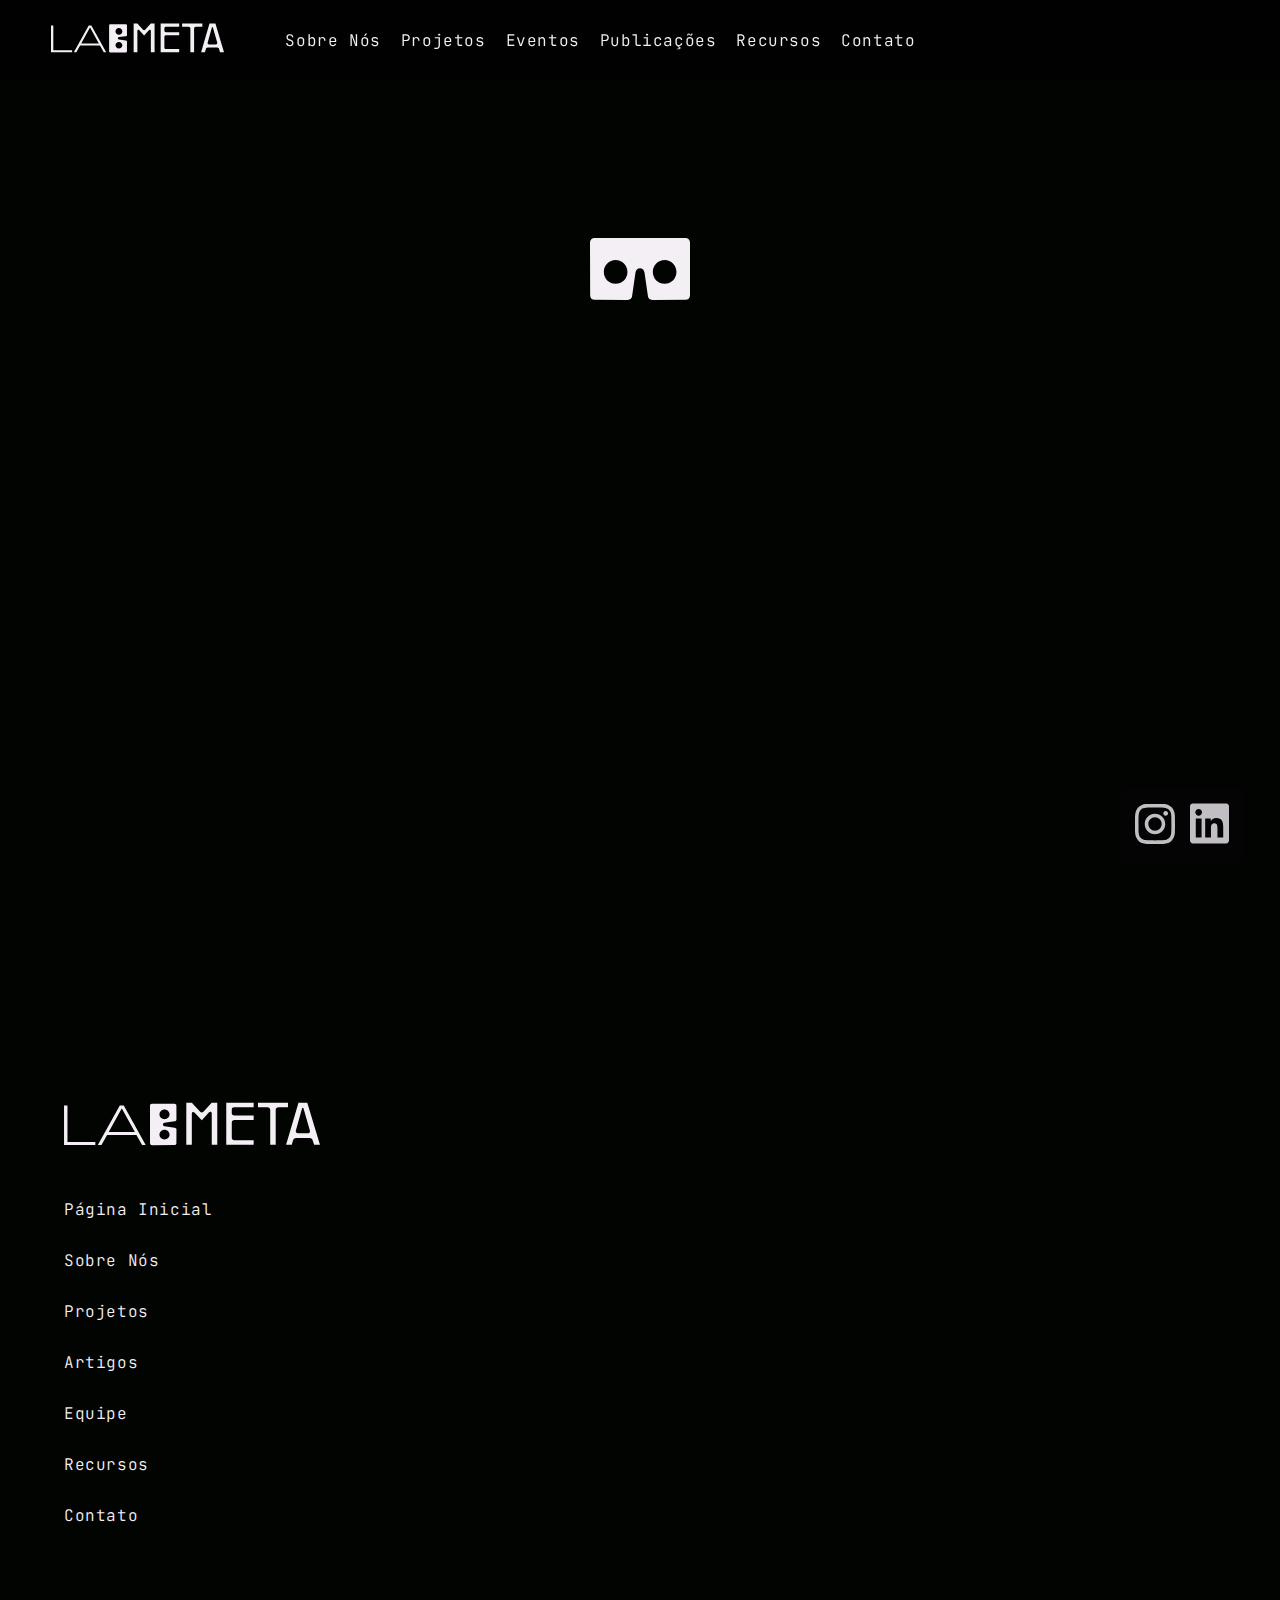
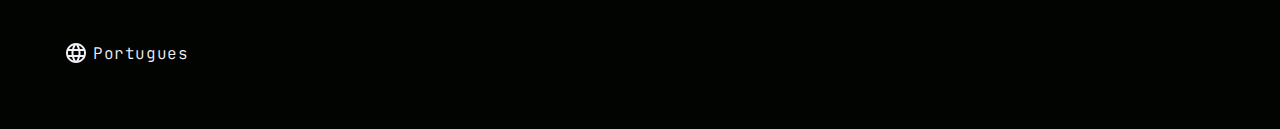
<file: contato.html>
<!DOCTYPE html>
<html lang="pt">
<head>
    <meta charset="UTF-8">
    <meta name="viewport" content="width=device-width, initial-scale=1.0">
    <meta name="image" property="og:image" content="https://labmeta-web.github.io/site/assets/logos/preview.png">
    <meta name="image" property="twitter:image" content="https://labmeta-web.github.io/site/assets/logos/preview.png">
    <link rel="stylesheet" href="style.css">
    <link rel="preconnect" href="https://fonts.googleapis.com">
    <link rel="preconnect" href="https://fonts.gstatic.com" crossorigin>
    <link href="https://fonts.googleapis.com/css2?family=JetBrains+Mono:ital,wght@0,100..800;1,100..800&display=swap" rel="stylesheet">
    <script src="https://ajax.googleapis.com/ajax/libs/jquery/3.5.1/jquery.min.js"></script>
    <title>Contato</title>
    <link rel="shortcut icon" type="image/x-icon" href="assets/logos/favicon.png">
</head>
<body>
    <!--barra de navegacao---------------------------------------------->
    <header class="nav_principal" id="nav_principal" style="animation: none;">
        <nav class="barra_de_nav">
            <a href="index.html"><img class="navbar_logo" src="assets/logos/navbar_logo.svg" alt="logo LabMeta"></a>
            <div class="menu_toggle" id="menu_toggle">
                <input type="checkbox" id="menu36">
                <span></span>
                <span></span>
                <span></span>
                <span></span>
            </div>
            <ul class="navListContent">
                <li><a href="index.html#sobre">Sobre Nós</a></li>
                <li><a href="index.html#projetos">Projetos</a></li>
                <li><a href="index.html#eventos">Eventos</a></li>
                <li><a href="publicacoes.html">Publicações</a></li>
                <li><a href="recursos.html">Recursos</a></li>
                <li><a href="contato.html">Contato</a></li>
            </ul>
        </nav>
    </header>
    <script>
        const menuButton = document.getElementById('menu_toggle');
        const menu = document.querySelector('navListContent');
        menuButton.addEventListener("click", function(){
            menuButton.classList.toggle('active');
            menu.classList.toggle('active');
        });
    </script>

    <section class="contato">
        <div class="contact-logo">
            <a href="index.html"><img src="assets/logos/headset.svg"></a>
        </div>
        <address class="contact-list-box">
            <ul>
                <section class="contact-line">
                    <img src="assets/icons/Instagram-White.svg">
                    <li class="contact"><a href="https://www.instagram.com/labmeta.ufpr/">Instagram @labmeta.ufpr</a></li>
                </section>
                <section class="contact-line">
                    <img src="assets/icons/LinkedIn-White.svg">
                    <li class="contact"><a href="#">LinkedIn @laboratório-de-metaverso</a></li>
                </section>
                <section class="contact-line">
                    <img src="assets/icons/mail-White.svg">
                    <!-- talvez isso evita scraping de bots -->
                    <li class="contact"><span>&#108;&#97;&#98;&#109;&#101;</span><span>&#116;&#97;&#117;&#102;&#112;&#114;&#64;&#103;&#109;</span><span>&#97;&#105;&#108;&#46;&#99;&#111;&#109;</span></li>
                </section>
                <!-- <section class="contact-line">
                    <img src="assets/icons/LinkedIn-White.svg">
                    <li class="contact"><a href="#">link contato 4</a></li>
                </section> -->
            </ul>
        </address>
    </section>
    <!------ FOOTER ---------------------------------------------------->
    <footer id="foot">
        <div class="fup">
            <img src="assets/logos/navbar_logo.svg">
            <a href="">Página Inicial</a>
            <a href="index.html#sobre">Sobre Nós</a>
            <a href="index.html#projetos">Projetos</a>
            <a href="publicacoes.html">Artigos</a>
            <a href="index.html#equipe">Equipe</a>
            <a href="recursos.html">Recursos</a>
            <a href="contato.html">Contato</a>
        </div>
        <div class="fdown">
            <div class="fleft">
                <div class="fd"><img src="assets/icons/language-White.svg"><a>Portugues</a></div>
            </div>
            <div class="logos">
                <a href="https://www.instagram.com/labmeta.ufpr/"><img src="assets/logos/Intagram.svg" aria-label="Visite o Instagram do LabMeta"></a>
                <a href="https://www.linkedin.com/company/laborat%C3%B3rio-de-metaverso/"><img href="" src="assets/logos/ln2.svg" aria-label="Visite o LinkedIn oficial do LabMeta"></a>
            </div>
        </div>
    </footer>
</body>
</html>
</file>
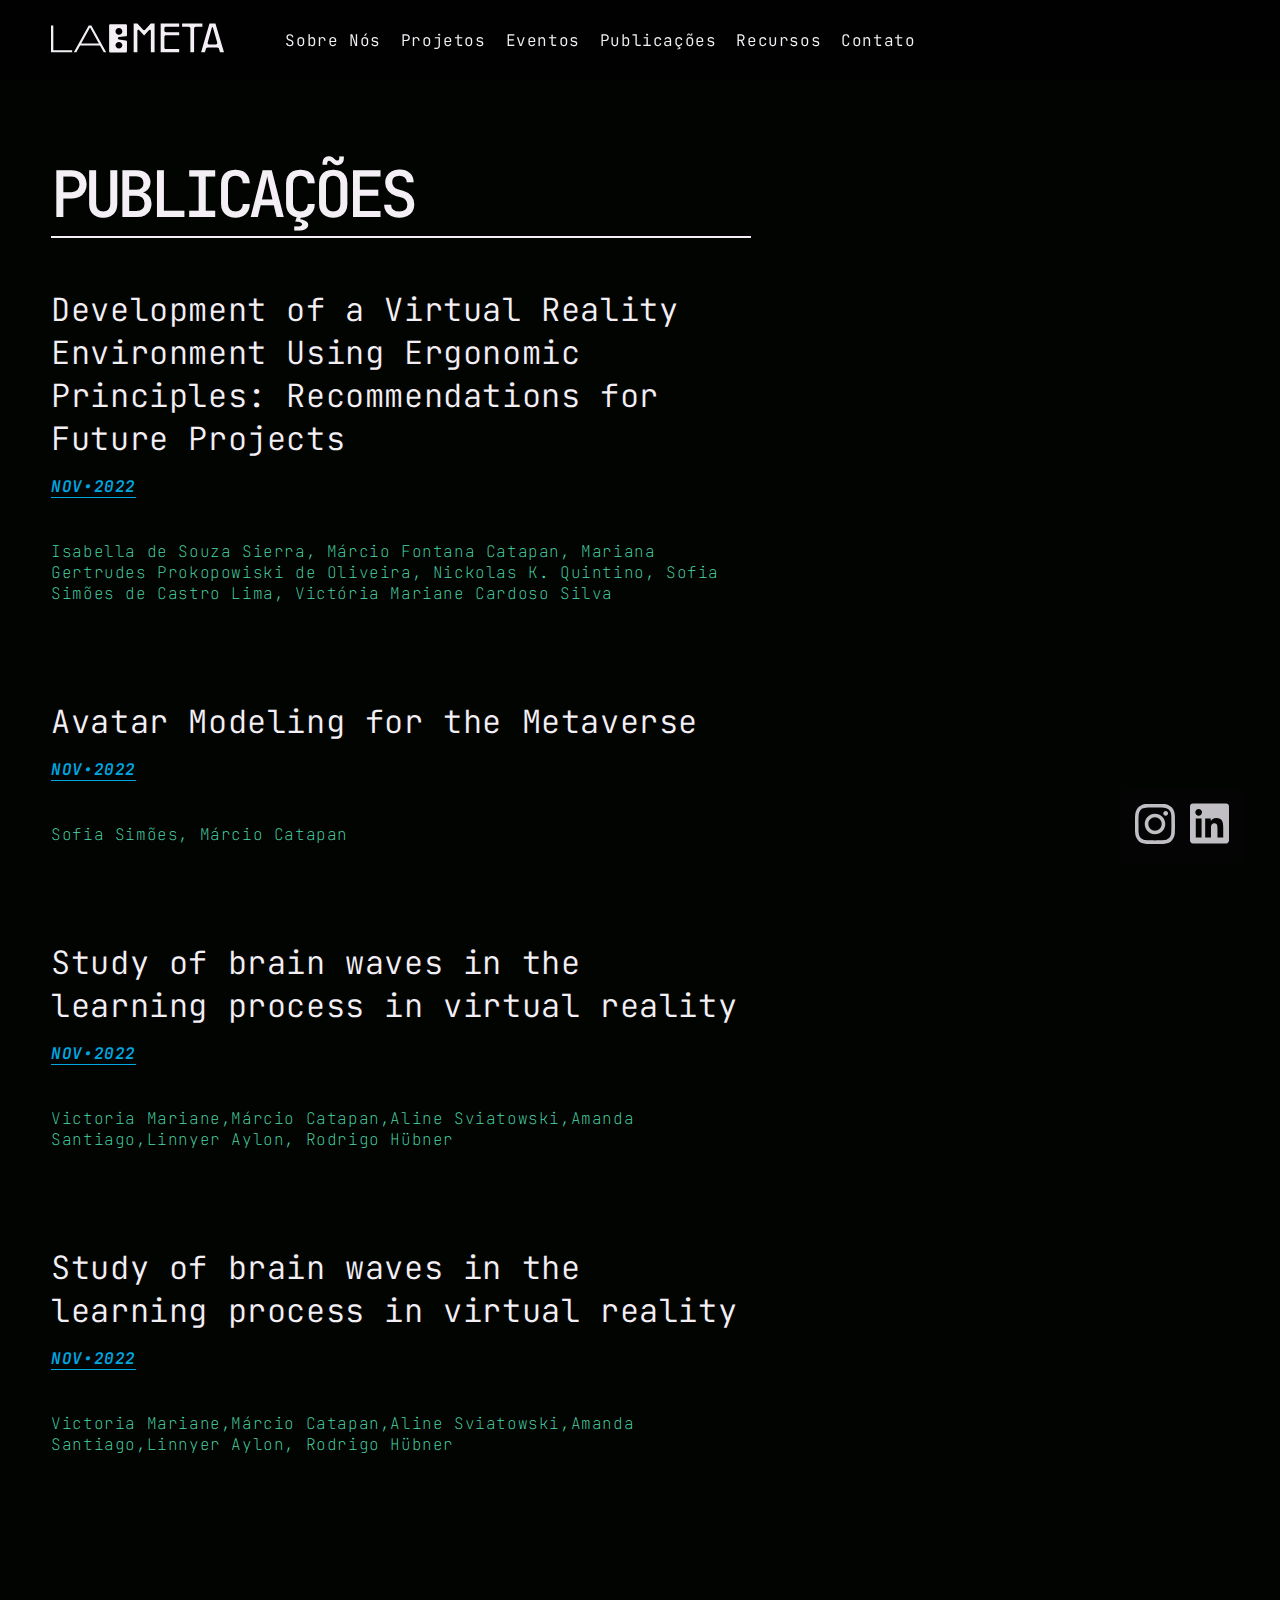
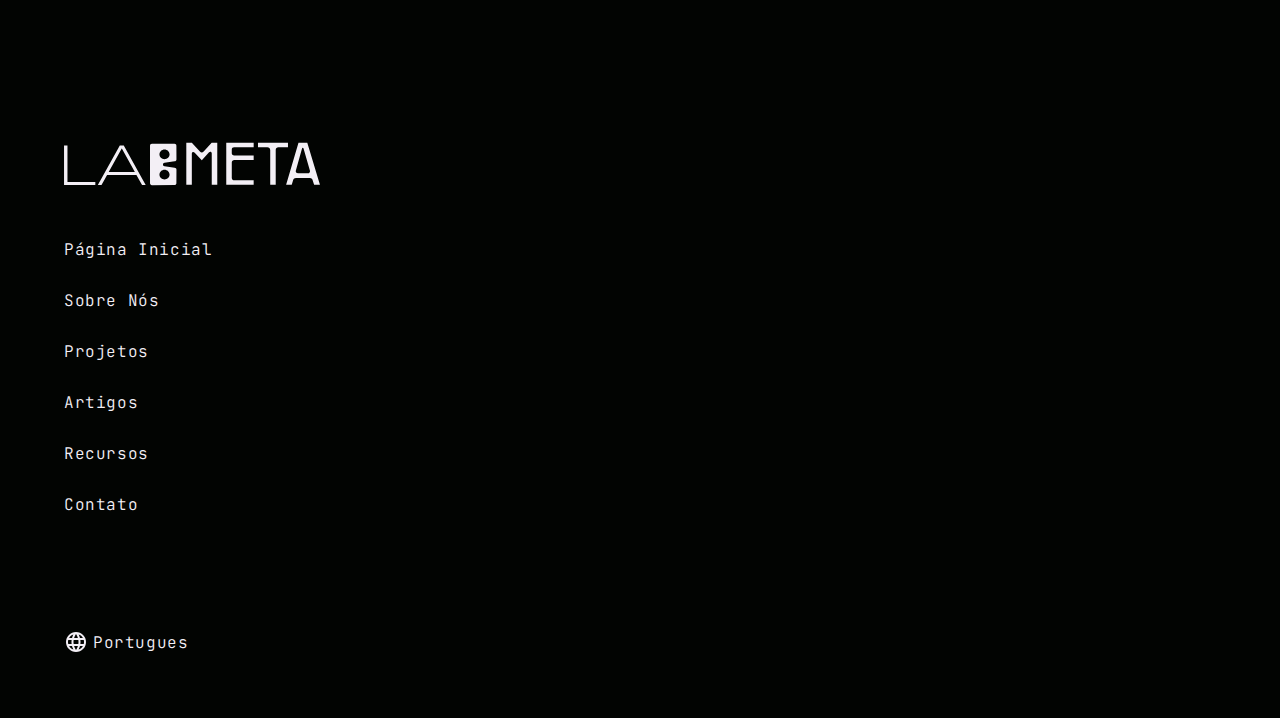
<file: publicacoes.html>
<!DOCTYPE html>
<html lang="pt">
    <head>
        <meta charset="UTF-8">
        <meta name="viewport" content="width=device-width, initial-scale=1.0">
        <meta name="image" property="og:image" content="https://labmeta-web.github.io/site/assets/logos/preview.png">
        <meta name="image" property="twitter:image" content="https://labmeta-web.github.io/site/assets/logos/preview.png">
        <link rel="stylesheet" href="style.css">
        <link rel="preconnect" href="https://fonts.googleapis.com">
        <link rel="preconnect" href="https://fonts.gstatic.com" crossorigin>
        <link href="https://fonts.googleapis.com/css2?family=JetBrains+Mono:ital,wght@0,100..800;1,100..800&display=swap" rel="stylesheet">
        <script src="https://ajax.googleapis.com/ajax/libs/jquery/3.5.1/jquery.min.js"></script>
        <title>Publicações</title>
        <link rel="shortcut icon" type="image/x-icon" href="assets/logos/favicon.png">
    </head>
    <body>
        <!--barra de navegacao---------------------------------------------->
        <header class="nav_principal" id="nav_principal" style="animation: none;">
            <nav class="barra_de_nav">
                <a href="index.html"><img class="navbar_logo" src="assets/logos/navbar_logo.svg" alt="logo LabMeta"></a>
                <div class="menu_toggle" id="menu_toggle">
                    <input type="checkbox" id="menu36">
                    <span></span>
                    <span></span>
                    <span></span>
                    <span></span>
                </div>
                <ul class="navListContent">
                    <li><a href="index.html#sobre">Sobre Nós</a></li>
                    <li><a href="index.html#projetos">Projetos</a></li>
                    <li><a href="index.html#eventos">Eventos</a></li>
                    <li><a href="publicacoes.html">Publicações</a></li>
                    <li><a href="recursos.html">Recursos</a></li>
                    <li><a href="contato.html">Contato</a></li>
                </ul>
            </nav>
        </header>
        <script>
            const menuButton = document.getElementById('menu_toggle');
            const menu = document.querySelector('navListContent');
            menuButton.addEventListener("click", function(){
                menuButton.classList.toggle('active');
                menu.classList.toggle('active');
            });
        </script>

    <section id="publications">
        <h1>Publicações</h1>
        <hr class="h1_divider">
        <div id="artigos_importados"></div>
    </section>
    <script> // Style every second line
        $(document).ready(function(){ 
            $('#artigos_importados').load('assets/lista_artigos.txt', function(response, status, xhr) {
                if (status == "error") {
                    console.error("Error loading the file: " + xhr.status + " " + xhr.statusText);
                } else {
                    var content = $(this).text(); // Get the text content of the loaded file
                    var lines = content.split('\n'); // Split the content into lines based on newline
                    var styledContent = ''; // Variable to store styled content
                    for (var i = 0; i < lines.length; i++) {
                        var classNum = (i % 6) + 1; // Assign classes 1 through 6
                        if (classNum === 1) {
                            var link = lines[i + 4]; // set line 5 as a variable "link"
                            styledContent += `<a class="article_title title_${i + 1}" data-abstract-id="${i + 1}" href="${link}" target="_blank">${lines[i]}</a>`; // Class 1
                        } else if (classNum === 2) {
                            styledContent += `<span class="second">${lines[i]}</span><br>`; // Class 2
                        } else if (classNum === 3) {
                            styledContent += `<span class="third">${lines[i]}</span><br>`; // Class 3
                        } else if (classNum === 4) {
                            styledContent += `<div class="abstract" id="abstract_${i - 2}"> <div class="abstract-text"><p class="fourth">${lines[i]}</p></div></div><br>`; // Class 4 (abstract)
                        } else if (classNum === 5) {
                            // Placeholder for additional content if needed
                        } else if (classNum === 6) {
                            // Placeholder for additional content if needed
                        }
                    }
                    $('#artigos_importados').html(styledContent); // Replace the content of the element with the styled content
                    
                    if ($(window).width() >= 1200) {
                        // Hover detection and class toggle
                        var hovered_title = 0;
                        var previousAbstractId = null;

                        $('.article_title').on('mouseenter', function() {
                            var abstractId = $(this).data('abstract-id');

                            if (previousAbstractId && previousAbstractId !== abstractId) {
                                $('#abstract_' + previousAbstractId).removeClass('highlightAbstract'); // Remove class from previously highlighted abstract
                            }
                            
                            $('#abstract_' + abstractId).addClass('highlightAbstract'); // Add class to current abstract
                            previousAbstractId = abstractId; // Update the previously highlighted abstract ID
                        });

                        $('.article_title').on('mouseleave', function() {
                            // Optional: Add code for mouse leave action
                        });
                                        // Close all highlights when mouse leaves #publications
                    $('#publications').on('mouseleave', function() {
                        if (previousAbstractId) {
                            $('#abstract_' + previousAbstractId).removeClass('highlightAbstract'); // Remove class from currently highlighted abstract
                            previousAbstractId = null; // Reset the previously highlighted abstract ID
                        }
                    });
                    }
                }
            });
        });
    </script>

        <!------ FOOTER ---------------------------------------------------->
        <footer id="foot">
            <div class="fup">
                <img src="assets/logos/navbar_logo.svg">
                <a href="">Página Inicial</a>
                <a href="index.html#sobre">Sobre Nós</a>
                <a href="index.html#projetos">Projetos</a>
                <a href="publicacoes.html">Artigos</a>
                <a href="recursos.html">Recursos</a>
                <a href="contato.html">Contato</a>
            </div>
            <div class="fdown">
                <div class="fleft">
                    <div class="fd"><img src="assets/icons/language-White.svg"><a>Portugues</a></div>
                </div>
                <div class="logos">
                    <a href="https://www.instagram.com/labmeta.ufpr/"><img src="assets/logos/Intagram.svg" aria-label="Visite o Instagram do LabMeta"></a>
                    <a href="https://www.linkedin.com/company/laborat%C3%B3rio-de-metaverso/"><img href="" src="assets/logos/ln2.svg" aria-label="Visite o LinkedIn oficial do LabMeta"></a>
                </div>
            </div>
        </footer>
    </body>
</html>
</file>
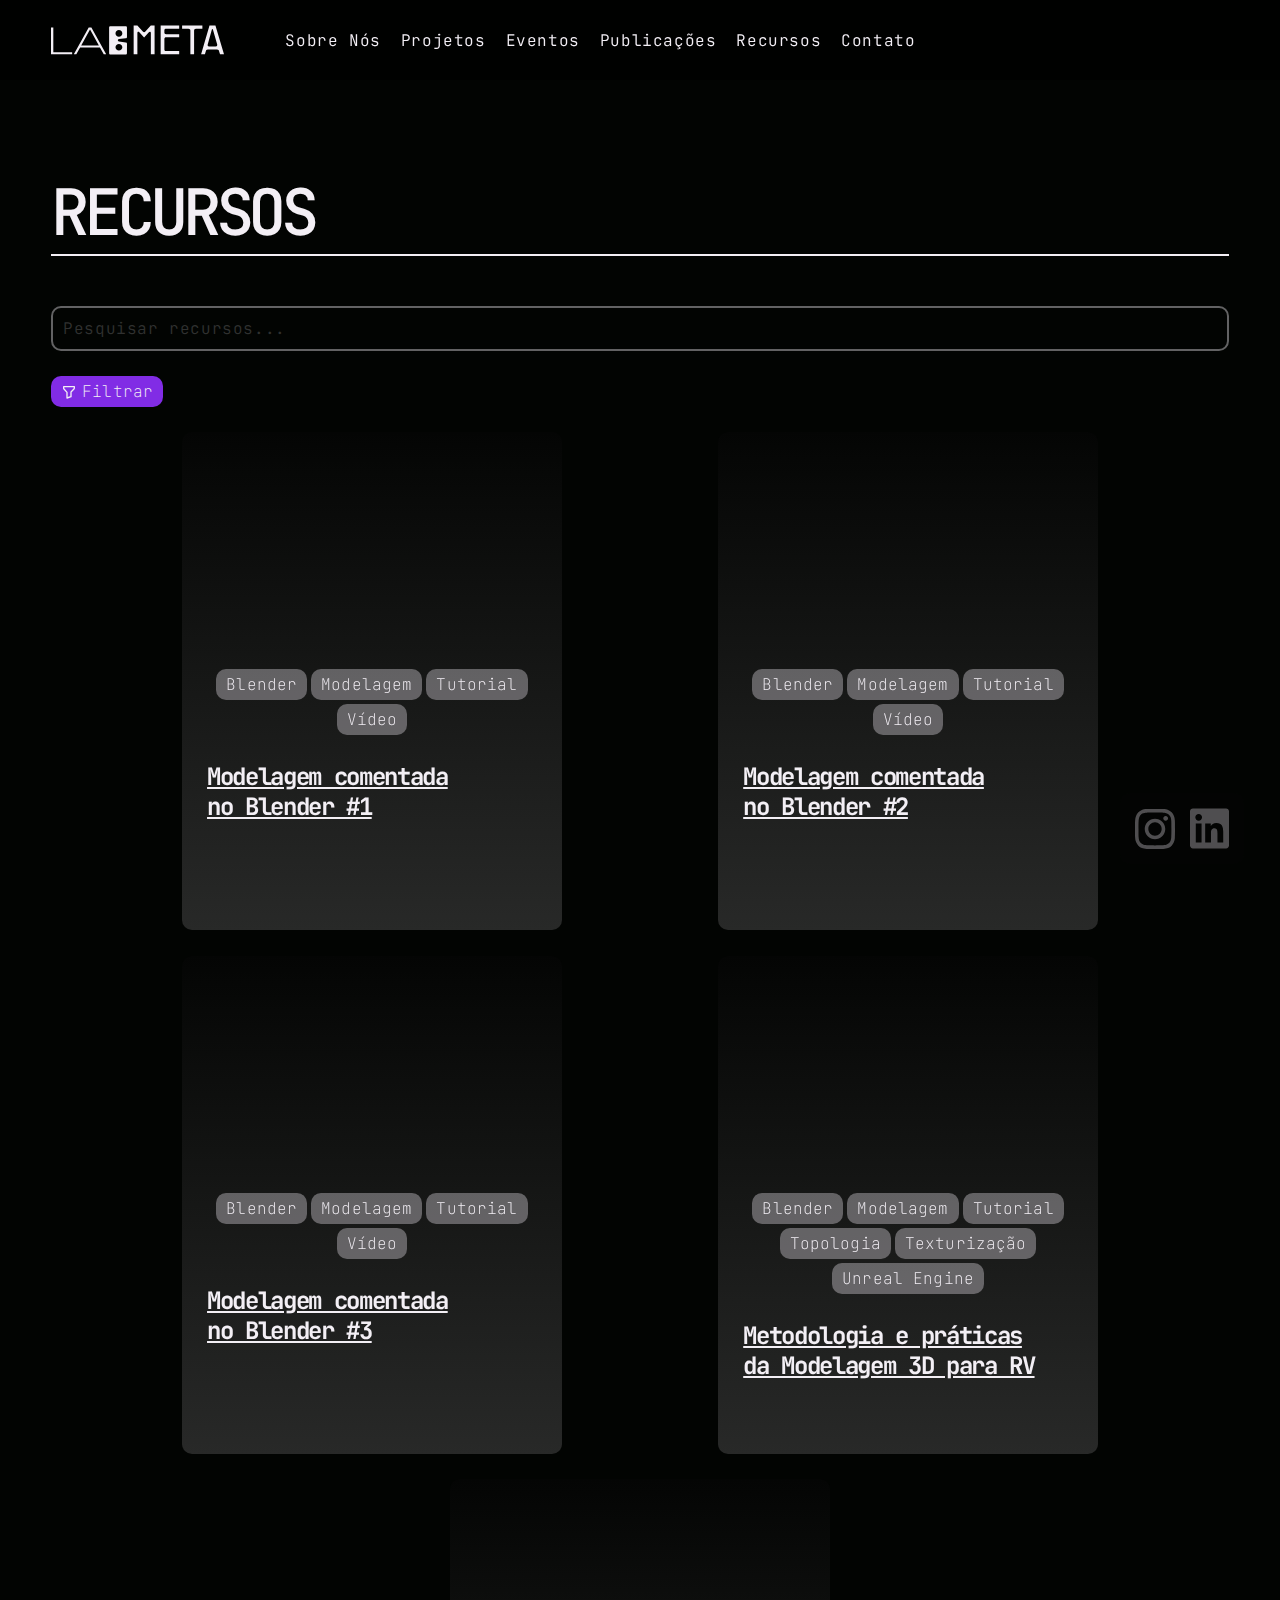
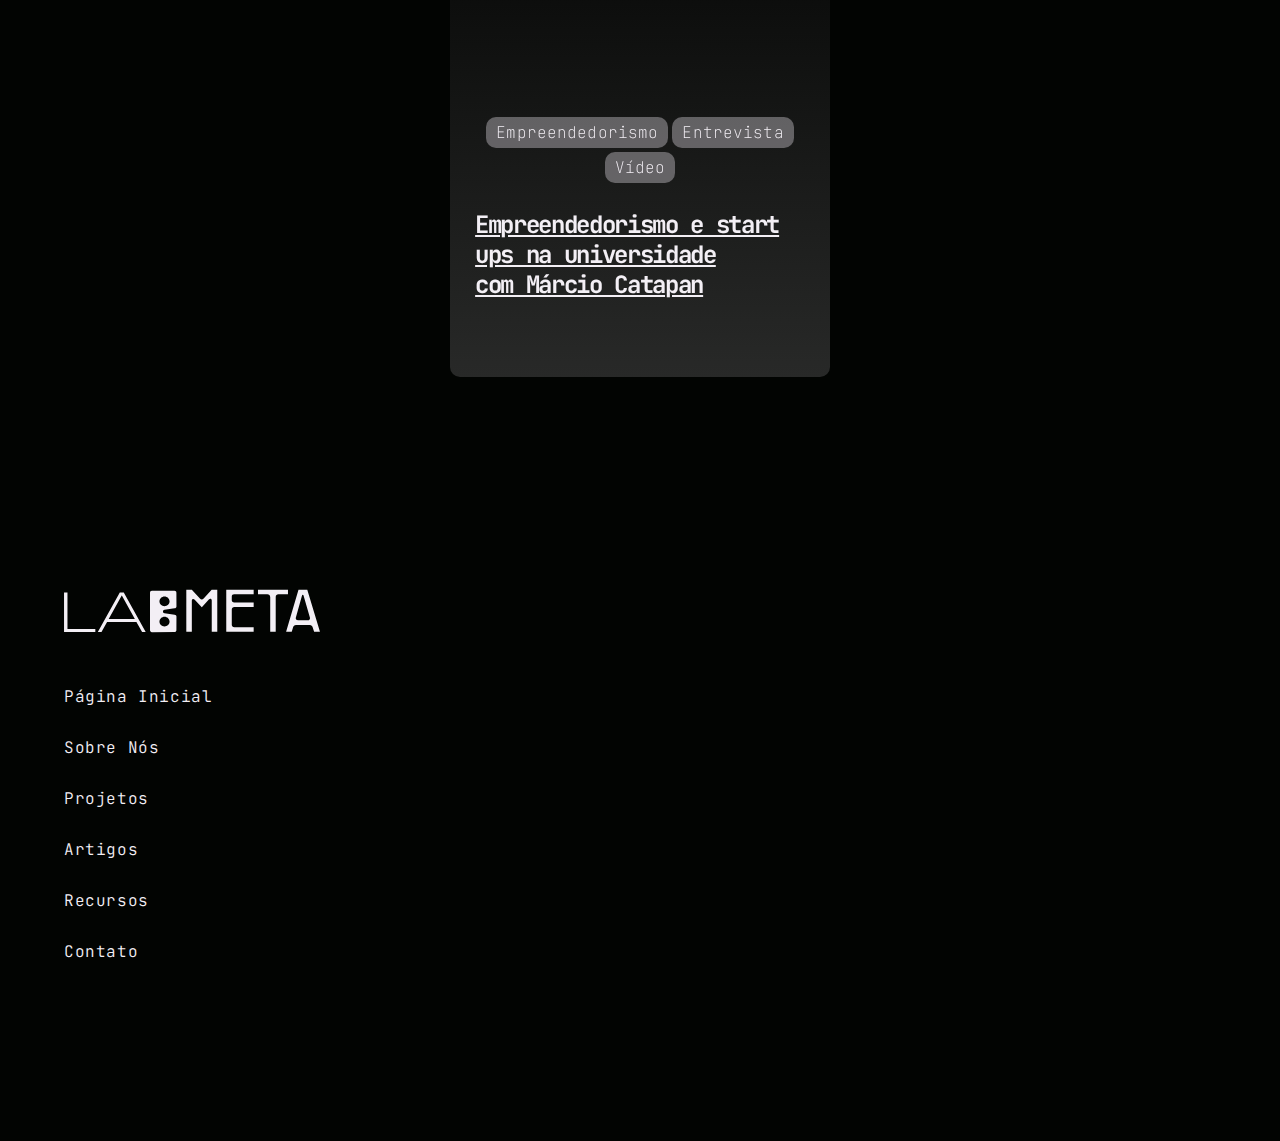
<file: recursos.html>
<html lang="pt">
    <head>
        <meta charset="UTF-8">
        <meta name="viewport" content="width=device-width, initial-scale=1.0">
        <meta name="image" property="og:image" content="https://labmeta-web.github.io/site/assets/logos/preview.png">
        <meta name="image" property="twitter:image" content="https://labmeta-web.github.io/site/assets/logos/preview.png">
        <link rel="stylesheet" href="style.css">
        <link rel="preconnect" href="https://fonts.googleapis.com">
        <link rel="preconnect" href="https://fonts.gstatic.com" crossorigin>
        <link href="https://fonts.googleapis.com/css2?family=JetBrains+Mono:ital,wght@0,100..800;1,100..800&display=swap" rel="stylesheet">
        <script src="https://ajax.googleapis.com/ajax/libs/jquery/3.5.1/jquery.min.js"></script>
        <title>Recursos</title>
        <link rel="shortcut icon" type="image/x-icon" href="assets/logos/favicon.png">
    </head>
    <body>
        <header class="nav_principal" id="nav_principal" style="animation: none;">
            <nav class="barra_de_nav">
                <a href="index.html"><img class="navbar_logo" src="assets/logos/navbar_logo.svg" alt="logo LabMeta"></a>
                <div class="menu_toggle" id="menu_toggle">
                    <input type="checkbox" id="menu36">
                    <span></span>
                    <span></span>
                    <span></span>
                    <span></span>
                </div>
                <ul class="navListContent">
                    <li><a href="index.html#sobre">Sobre Nós</a></li>
                    <li><a href="index.html#projetos">Projetos</a></li>
                    <li><a href="index.html#eventos">Eventos</a></li>
                    <li><a href="publicacoes.html">Publicações</a></li>
                    <li><a href="recursos.html">Recursos</a></li>
                    <li><a href="contato.html">Contato</a></li>
                </ul>
            </nav>
        </header>
        <script>
            const menuButton = document.getElementById('menu_toggle');
            const menu = document.querySelector('navListContent');
            menuButton.addEventListener("click", function(){
                menuButton.classList.toggle('active');
                menu.classList.toggle('active');
            });
        </script>

        <section id="projetos">
            <h1>Recursos</h1> 
            <hr class="h1_divider">
            <div id="search_and_filters">
                <!-- Search bar for filtering by title -->
                <input type="text" id="resources_search_bar" placeholder="Pesquisar recursos...">
                <div id="tag_controls">
                    <div id="tag_button_filter" class="tag_button_filter">
                        <img id="filter_icon" src="assets\icons\filter.svg">
                        <span>Filtrar</span>
                    </div>
                    <div id="clear_tags_button" class="tag_button_filter">
                        <img id="filter_icon" src="assets\icons\filter-x.svg">
                        <span>Limpar</span>
                    </div>
                </div>
                <!-- This section will be populated with tags -->
                <div id="tag_filters_container"><img src="assets\icons\loading-loop.svg"></img></div>
                <div id="no_results_message" style="display: none;">
                    <br>Nenhum resultado encontrado :(
                </div>
            </div>
            <div id="all_resources">
            </div>
        </section>
        <script>
            $(document).ready(function() {
                // Load the resources from the text file
                $('#all_resources').load('assets/lista_recursos.txt', function(response, status, xhr) {
                    if (status == "error") {
                        console.error("Error loading the file: " + xhr.status + " " + xhr.statusText);
                    } else {
                        var content = $(this).text(); // Get the text content of the loaded file
                        var lines = content.split('\n'); // Split the content into lines based on newline
                        var styledContent = ''; // Variable to store styled content
                        var allTags = new Set(); // Set to store all unique tags

                        // Loop through the lines and build the resource content
                        for (var i = 0; i < lines.length; i += 5) {
                            var chunk = lines.slice(i, i + 5);
                            var chunkContent = '';

                            // Make sure to check the content exists before accessing it
                            var iframeLink = chunk[2] || '';
                            var title = chunk[0] || '';
                            var tags = chunk[1] || '';

                            // Create a class string from tags and add tags to the set
                            var classString = tags ? tags.split('/').map(tag => {
                                allTags.add(tag.trim()); // Add each tag to the set
                                return `tag-${tag.trim()}`;
                            }).join(' ') : '';

                            // Build content, placing iframe first
                            chunkContent += `<div class="iframe_container">`;
                            chunkContent += `<iframe class="resource_link" src="${iframeLink}" scrolling="no" seamless="seamless" loading="lazy"></iframe>`;
                            chunkContent += `</div>`;

                            if (tags) {
                                var tagsArray = tags.split('/'); // Split tags by "/"
                                var tagsButtons = tagsArray.map(function(tag) {
                                    return `<span class="tag_button" data-tag="${tag.trim()}">${tag.trim()}</span>`;
                                }).join(' ');
                                chunkContent += `<div class="tags_container">${tagsButtons}</div>`;
                            }

                            chunkContent += `<a class="resource_title" href="${iframeLink}" target="_blank"><h3 class="resource_title resource_title_${i + 1}">${title}</h3></a>`;

                            // Wrap the chunk content in a <div> with dynamic classes
                            styledContent += `<div class="resource_container ${classString}">${chunkContent}</div>`;
                        }

                        // Insert the resources into the #all_resources section
                        $('#all_resources').html(styledContent);

                        // Create the tag filter buttons at the top of the page
                        var tagFiltersContent = '';
                        allTags.forEach(function(tag) {
                            tagFiltersContent += `<span class="tag_button" data-tag="${tag}">${tag}</span>`;
                        });
                        $('#tag_filters_container').html(`<div class="filter_tags" id="filter_tags">${tagFiltersContent}</div>`);

                        function toggleClearButton() {
                            if ($('.tag_button.active').length > 0) {
                                $('#clear_tags_button').fadeIn(100);
                            } else {
                                $('#clear_tags_button').fadeOut(100);
                            }
                        }

                        // Add event listener for tag filtering
                        $('.tag_button').click(function() {
                            var clickedTag = $(this).attr('data-tag'); // Get the tag that was clicked

                            // Toggle active class on all matching tags (both in filter section and within resources)
                            var isActive = $(this).hasClass('active');
                            if (isActive) {
                                // Remove active class from all instances of this tag
                                $(`.tag_button[data-tag="${clickedTag}"]`).removeClass('active');
                            } else {
                                // Add active class to all instances of this tag
                                $(`.tag_button[data-tag="${clickedTag}"]`).addClass('active');
                            }

                            toggleClearButton();
                            filterResources();
                        });

                        // Search bar filtering
                        $('#resources_search_bar').on('input', function() {
                            filterResources();
                        });

                        // Function to filter resources by active tags and search term
                        function filterResources() {
                            var activeTags = [];
                            var searchTerm = $('#resources_search_bar').val().toLowerCase();

                            // Collect all active tags
                            $('.tag_button.active').each(function() {
                                activeTags.push($(this).attr('data-tag'));
                            });

                            var noResults = true;

                            // Show or hide resources based on active tags and search term
                            $('.resource_container').each(function() {
                                var resourceTitle = $(this).find('.resource_title').text().toLowerCase();
                                var resourceTags = $(this).attr('class').split(/\s+/).filter(function(cls) {
                                    return cls.startsWith('tag-');
                                }).map(function(cls) {
                                    return cls.replace('tag-', '');
                                });

                                var matchTags = activeTags.length === 0 || activeTags.every(function(tag) {
                                    return resourceTags.includes(tag);
                                });

                                var matchSearch = searchTerm === '' || resourceTitle.includes(searchTerm);

                                if (matchTags && matchSearch) {
                                    $(this).fadeIn(50); // Show with fade effect
                                    noResults = false
                                } else {
                                    $(this).fadeOut(50); // Hide with fade effect
                                }
                            });

                            // Show or hide the "No Results" message
                            if (noResults) {
                                $('#no_results_message').show();
                            } else {
                                $('#no_results_message').hide();
                            }
                        }
                        // Toggle visibility of tag filters
                        $('#tag_button_filter').click(function() {
                            var tagContainer = $('#tag_filters_container');
                            var icon = $('#filter_icon');
                            
                            if (tagContainer.is(':visible')) {
                                tagContainer.slideUp(200);
                                icon.attr('src', 'assets/icons/filter.svg'); // Change back to original icon
                            } else {
                                tagContainer.slideDown(200);
                                icon.attr('src', 'assets/icons/close.svg'); // Change to active icon
                            }
                        });

                        $('#clear_tags_button').click(function() {
                            $('.tag_button').removeClass('active'); // Remove active class from all tags
                            toggleClearButton(); // Hide the clear button
                            filterResources(); // Refresh the resources display
                        });

                        // Hide the clear button initially
                        $('#clear_tags_button').hide();
                    }
                });
            });
        </script>
        <!------ FOOTER ---------------------------------------------------->
        <footer id="foot">
            <div class="fup">
                <img src="assets/logos/navbar_logo.svg">
                <a href="">Página Inicial</a>
                <a href="#sobre">Sobre Nós</a>
                <a href="#projetos">Projetos</a>
                <a href="publicacoes.html">Artigos</a>
                <a href="recursos.html">Recursos</a>
                <a href="contato.html">Contato</a>
            </div>
            <div class="fdown">
                <!-- <div class="fleft">
                    <div class="fd"><img src="assets/icons/language-White.svg"><a>Portugues</a></div>
                </div> -->
                <div class="logos">
                    <a class="logos-insta" href="https://www.instagram.com/labmeta.ufpr/"><img src="assets/logos/Intagram.svg" aria-label="Visite o Instagram do LabMeta"></a>
                    <a class="logos-ln" href="https://www.linkedin.com/company/laborat%C3%B3rio-de-metaverso/"><img href="" src="assets/logos/ln2.svg" aria-label="Visite o LinkedIn oficial do LabMeta"></a>
                </div>
            </div>
        </footer>
    </body>
</html>
</file>
<file: style.css>
@import url('https://fonts.googleapis.com/css2?family=JetBrains+Mono:ital,wght@0,100..800;1,100..800&display=swap');

*{
    --lm_white: #F3EFF5;
    --lm_black: #020402;
    --lm_purple:#812CE5;
    --lm_green: #4BDBAB;
    --lm_blue: #00A7E1;
    --edge-roundness: 10px;
    --load-time: 3s;

    margin: 0;
    color: var(--lm_white);
    background-size: 100%;
    font-family: "JetBrains Mono";
    font-size: 16px;
    font-style: normal;
    font-weight: 300;
    line-height: normal;
    letter-spacing: 0.6px;
    align-items: center;
    align-items: center;
    scroll-behavior: smooth;
    scrollbar-color: var(--lm_white) var(--lm_black);
}
/* Responsive Typography */
p {
    margin: 0 0 1.2em;
}

/* -------fundo------- */
body{
    background: var(--lm_black);
    overflow-x: hidden;
}

::selection {
    background-color: var(--lm_purple);
    mix-blend-mode: difference;
    color: var(--lm_white);
}

/* Track */
::-webkit-scrollbar-track { 
    border-radius: 100%;
    background-color: #00000000;
}
   
/* Handle */
::-webkit-scrollbar-thumb {
    background: var(--lm_white); 
    border-radius: 100%;
}


/* -------section margins------- */
section{
    overflow-x: hidden;
    /* cada section (sobre, eventos, projetos, artigos, membros, etc...) vai conter margens de 16vh 4vw */
    padding: 10vh 4vw;
    animation: appear_wscroll;
    animation-timeline: view();
}

/* -------h1------- */
h1{
    font-size: 64px;
    font-style: normal;
    font-weight: 500;
    line-height: normal;
    letter-spacing: -5.12px;
    text-transform: uppercase;
    display: block;
}
.h1_divider{
    border: 0;
    height: 2px;
    background-color: var(--lm_white);
    margin-bottom: 50px;
}


/* -------barra de nav------- */
#menu36{
    display: none;
}

#loadingScreen{
    position: fixed;
    display: flex;
    justify-content: center;
    align-items: center;
    width:100%;
    height: 100%;
    width: 100svw;
    overflow: hidden;
    background-color: var(--lm_black);
    z-index: 4;
    animation: fadeload var(--load-time) linear;
    animation-fill-mode: forwards;
}
#loadingScreen img{
    width: 15%;
    animation: fadeloadimg var(--load-time) linear;
}
@keyframes fadeloadimg {
    0% {
       opacity: 0;
    }
    100% {
       opacity: 90;
    }
}
@keyframes fadeload {
    85% {
       opacity: 100;
    }
    100% {
       opacity: 0;
       display: none;
    }
}
.nav_landing_page{
    width: 100%;
    width: 100svw;
    display: flex;
    position: absolute;
    align-items: center;
    justify-content: center;
    margin-top: 1%;
    min-height: 100px;
}
.nav_landing_page a{
    font-size: 20px;
    opacity: 50%;
}
.nav_landing_page ul{
    border-style: solid;
    border-width: 1.5px;
    border-color: #f3eff578;
    border-radius: var(--edge-roundness);
    
}
.nav_landing_page li{
    padding: 1vh 0.5vw;
}
.nav_landing_page a:hover{
    animation-timeline: 100%;
    opacity: 100%;
}
.nav_principal{
    display: flex;
    position: sticky;
    top: 0;
    animation: appear_wscroll;
    animation-timeline: scroll();
    background: #000000b5;
    backdrop-filter: blur(40px);
    -webkit-backdrop-filter: blur(40px);
    height: 80px;
    z-index: 2;
}
.no_animation{
    animation: none;
}
.barra_de_nav{
    display: flex;
    gap: 2vw;
    padding: 2vw;
    background: var(--lm_black 70);
}

.navbar_logo{
    margin-left: 2vw;
    height: 30px;
    box-sizing: border-box;
}
.barra_de_nav ul{
    list-style-type: none;
    display: flex;
    margin: 0;
    padding: 0;
}
.barra_de_nav a{
    line-height: normal;
    text-align: center;
    text-decoration: none;
}
.barra_de_nav li{
    text-wrap: nowrap;
    margin: 0 10px;
}
.barra_de_nav a:hover{
    text-decoration: underline;
}
@keyframes appear_wscroll{
    0%{opacity: 0;}
    17%{opacity: 1;}
}


/* --------cena 3D-------- */
#test{
    align-content: center;
    display: block;
    height: 100%;
    height: 100svh;
    padding: 0;
    margin: 0;
    overflow-x: hidden
}


/* -------sobre------- */
.container {
    display: flex;
    align-items: center;
    flex-wrap: wrap;
    gap: 2vw;
    align-self: stretch;
}

.text_box {
    flex: 1.618;
    padding-right: 4vw;
    min-width: 250px;
}

#veryrealstats{
    gap: 4vw;
    flex-direction: row;
}

.video {
    flex: 1.618;
}

.video video {
    border-radius: var(--edge-roundness);
    min-width: 300px;
    max-width: 100%;
}

#sobrenos_1000plus{
    font-size: 48px;
    font-weight: 700;
    font-style: italic;
    color: var(--lm_green);
    flex: auto;
}
#sobrenos_10plus{
    font-size: 48px;
    font-weight: 700;
    font-style: italic;
    color: var(--lm_blue);
    flex: auto;
}

/* --------projetos-------- */
.carouselview, .carouselview2{
    display: flex;
    gap: 1.5vw;
    align-items: center;
}
.scrolling-wrapper, .scrolling-wrapper2 {
    scrollbar-width: none;
    -webkit-overflow-scrolling: touch;
    display: flex;
    scroll-behavior: smooth;
    overflow-y: auto;
    flex-wrap: nowrap;
    width: 100%;
    width: 100svw;
    border-radius: var(--edge-roundness);
    &::-webkit-scrollbar {
        display: none;
    }
}
.card, .card2{
    scroll-snap-align: center;
    padding: 0px 25px 50px 25px;
    min-width: 250px;
    margin-right: 25px;
    border-radius: var(--edge-roundness);
    background-size: cover;
    background-image: url(assets/fundo/fundopreto.png);
    transition: background-image 0.2s ease;
}

.imagecontainer, .imagecontainer2{
    aspect-ratio: 1/1;
    background-size: cover;
    background-position: 50%;
    border-radius: var(--edge-roundness);
    transition: background-image 0.5s ease;
    overflow: hidden;
    cursor: pointer;
    width: 100%;
    height: 100%;
}

.imagecontainer-overlay, .imagecontainer-overlay2{
    display: flex;
    box-sizing: border-box;
    padding: 2px;
    flex-direction: column;
    justify-content: end;
    position: relative;
    width: 100%;
    height: 100%;
    background: linear-gradient(180deg, #00000000 0%,#11111163 80%, #111111 100%);
    border-radius: inherit;
    
}
.card-header, .card-header2{
    overflow-wrap: break-word;
    text-wrap: balance;
    font-size: 32px;
    line-height: 1em;
    font-weight: 700;
    letter-spacing: -2px;
}
.card-content, .card-content2{
    display: block;
    overflow-wrap: break-word;
    flex: 1;
    hyphens: auto;
    overflow-y: hidden;
    height: 20vh;
    font-weight: 100;
    margin-top: 8%;
    margin-bottom: 8%;
    &::-webkit-scrollbar {
        display: none;
      }
    scrollbar-width: none;
    -webkit-overflow-scrolling: none;
    scroll-behavior: smooth;
}
.info-button, .info-button2{
    display: block;
    text-decoration: none;
    text-wrap: nowrap;
    background-color: #000000b5;
    border: none;
    padding: 5%;
    text-align: center;
    border-radius: inherit;
    cursor: pointer;
    transition: all 0.1s ease-out;
}
.info-button:hover, .info-button2:hover{
    background-color: var(--lm_purple);
}
.carousel-next-button, .carousel-prev-button, .carousel-next-button2, .carousel-prev-button2{
    border-radius: var(--edge-roundness);
    border: none;
    cursor: pointer;
    color: var(--lm_white);
    background-color: #2d2d2db2;
    width: 2vw;
    height: 2vw;
    min-width: 30px;
    min-height: 90px;
    background-size: contain;
    background-repeat: no-repeat;
    background-position: center;
}
.carouselview button:hover, .carouselview2 button:hover{
    background-color: #822ce549;
}

.carousel-next-button, .carousel-next-button2{
    background-image: url("[data-uri]");
}
.carousel-prev-button, .carousel-prev-button2{
    background-image: url("[data-uri]");
}

@media (max-width: 440px) {
    .carousel-prev-button, .carousel-prev-button2, .carousel-next-button, .carousel-next-button2{
        display: none;
    }
    .carouselview, .carouselview2{
        gap: 0;
    }
    h1{
        font-size: 14vw;
    }
    .card, .card2{
        /* min-width: 87.2%; */
        min-width: 70%;
        padding: 0px 4vw 50px 4vw;
    }
}    

/* --------artigos-------- */
#artigos{
    padding-top: 8vh;
}
#publications{
    padding-top: 8vh;
    max-width: 700px;
}
.article_title{
    display: flex;
    width: fit-content;
    align-items: center;
    font-size: 32px;
    text-decoration: none;
    transition: color 0.2s ease;
}
.article_title::after{
    color: var(--lm_purple);
}
.article_title:hover{
    text-decoration: underline;
}
.second{
    color: var(--lm_blue);
    line-height: 6vh;
    width: fit-content;
    font-weight: 600;
    font-style: italic;
    /* margin-bottom: 1vh; */
    border-width: 1px;
    border-style: solid;
    border-left: 0;
    border-right: 0;
    border-top: 0;
}
.third{
    margin: 3vh 0 6vh;
    display: block;
    color: var(--lm_green);
    font-weight: 100;
}
.abstract{
    width: fit-content;
    max-width: 750px;
    position: fixed;
    left: 780px;
    margin: 4vw;
    transform: translate(0, -50%);
    top: 46%;
    border-radius: var(--edge-roundness);
    padding: 25px;
    background-size: cover;
    background-image: url(assets/fundo/fundopreto.png);
    transition: all 1s ease;
    animation-name: fadeInAbstract;
    animation-timing-function: ease-out;
    animation-fill-mode: both;
    animation-duration: 0.3s;
    display: none;
}
.fourth{
    hyphens: auto;
    line-height: 1.75em;
    letter-spacing: 0.05em;
    text-align: left;
    word-spacing: 0.1em;
    display: block;
    max-height: 50vh;
    overflow: auto;
    overflow-x: hidden;
}
.artigo-wrapper{
    align-items: center;
    margin-top: 12vh;
}
#artigos_importados_horizontal{
    margin: 8vh 0 0 0;
    gap: 8vw;
    display: flex;
    flex-wrap: wrap;
    align-items: flex-start;
    align-content: space-around;
}
.article_chunk{
    width: 40%;
    min-width: 350px;
}

@keyframes fadeInAbstract {
    from {
        opacity: 0;
        transform: translateY(-53%);
    }
    to { opacity: 1 }
}

@media (min-width: 1290px) {
    .highlightAbstract{
        display: block;
    }
}

/* --------equipe-------- */
.all_members{
    justify-content: center;
    align-items: start;
    display: flex;
    flex-wrap: wrap;
    gap: 4vw;
    margin-top: 12vh;
}
#estudantes, #professores{
    display: flex;
    flex-direction: column;
    gap: 4vw;
    align-items: flex-start;
    width: 60%;
}
.professorescard, .estudantescard{
    display: flex;
    width: 100%;
}

.professorescard h2, .estudantescard h2{
    display: flex;
    flex: 1;
    padding: 10px 25px 5px 25px;
    box-sizing: border-box;
    justify-content: center;
    align-items: center;
    gap: 10px;
    border-radius: var(--edge-roundness);
    background: rgba(255, 255, 255, 0.25);
}

.profile_container {
    display: flex;
    flex-wrap: wrap;
    gap: 2vw;
    width: 100%;
    justify-content: space-evenly;
    align-items: flex-start;
    align-content: flex-start;
}

.grid_item{
    align-items: center;
    width: 160px;
    height: 420px;
}
.equipe h2{
    font-size: 24px;
    display: block;
}
.textg{
    display: block;
    max-width: 160px;
}
.textg div{
    margin-bottom: 15px;
}
.profile_image img{
    display: flex;
    width: 160px;
    border-radius: 20px;
    margin-bottom: 20px;
}
.profile_name{
    font-size: 24px;
    font-weight: 700;
    letter-spacing: -1.5px;
}
.profile_function text{
    font-weight: 100;
    letter-spacing: -1.5px;
}
.ln{
    display: flex;
    flex-direction: row;
    text-decoration: none;
    font-weight: 200;
    letter-spacing: -1.28px;
    gap: 5px;
}
.ln text, .ln a{
    color: var(--lm_green);
    text-decoration: none;
}
.ln text:hover{
    text-decoration: underline;
}

.ln img{
    width: 19.5px;
    height: 20px;
}

.profile_image, .profile_function{
    display: flex;
    flex-direction: row;
    align-items: flex-start;
    align-self: stretch;
}


/* --------footer-------- */
footer {
    display: flex;
    flex-direction: column;
    padding: 5%;
    align-items: normal;
    box-sizing: border-box;
}

.fup {
    display: inline-flex;
    flex-direction: column;
    justify-content: space-between;
    align-items: flex-start;
    height: 75%;
    padding: 5% 0 10% 0;
    gap: 30px;
}

.fup img {
    margin-bottom: 2%;
    width: 20vw;
}

.fup a {
    text-align: center;
    line-height: normal;
    text-decoration: none;
}

.fup a:hover {
    text-decoration-line: underline;
}

.fup a::after {
    color: var(--lm_purple);
}

.fdown {
    display: flex;
    flex-direction: row;
    justify-content: space-between;
    align-items: center;
    color: var(--Brand-Colors-VR-Purple, #812CE5);
    font-size: 20px;
    line-height: normal;
    letter-spacing: -1.6px;
}

.fd {
    display: flex;
    color: var(--Brand-Colors-VR-White, #F3EFF5);
    font-size: 20px;
    font-style: normal;
    font-weight: 100;
    line-height: normal;
    letter-spacing: -1.6px;
    gap: 5px;
}

.fd:hover {
    text-decoration-line: underline;
}

.fleft {
    display: flex;
    flex-direction: row;
    /* width: 50%; */
    align-items: baseline;
    justify-content: space-around;
}

.logos {
    display: inline-flex;
    flex: row;
    justify-content: flex-end;
    align-items: flex-end;
    gap: 15px;
    align-items: center;
}


@keyframes fadeInShort{
    97% {opacity: 30%;}
    100% {opacity: 100%;}
}

.firstMobile{
    display: none;
}

/* --------contato-------- */
.contato{
    height: 100vh;
    height: 100svh;
    padding: 0;
}

.contact a{
    text-decoration: none;
}

.contact:hover{
    text-decoration: underline;
}

.contact-logo{
    display: flex;
    padding: 12vh 10vh;
    padding: 12svh 10svh;
    justify-content: center;
}

.contact-logo img{
    padding: 50px;
    width: 50vw;
    width: inherit;
    width: 100px;
}

.contact-list-box{
    display: flex;
    align-items: center;
    justify-content: center;
}

.contact-line{
    padding: 4vh;
}

.contact-list-box ul{
    padding: 0;
}

.contact-list-box li, .contact-list-box img{
    opacity: 0;
    list-style: none;
    animation-name: fadeInTop;
    animation-timing-function: ease-out;
    animation-fill-mode: forwards;
    animation-duration: 0.6s;
}

@keyframes fadeInTop {
    from {
        opacity: 0;
        transform: translateY(-15px);
    }
    to { opacity: 1 }
}

.contact-list-box li:nth-child(1), .contact-list-box img:nth-child(0){
    animation-delay: 0s;
}

.contact-list-box li:nth-child(2), .contact-list-box img:nth-child(1){
    animation-delay: 0.3s;
}

.contact-list-box li:nth-child(3), .contact-list-box img:nth-child(2){
    animation-delay: 0.6s;
}

.contact-list-box li:nth-child(4), .contact-list-box img:nth-child(3){
    animation-delay: 0.9s;
}

.contact-line{
    display: flex;
    gap: 20px;
}

/* --------recursos-------- */
#resources_search_bar{
    width: 100%;
    box-sizing: border-box;
    border: 2px solid var(--lm_white);
    border-radius: var(--edge-roundness);
    padding: 10px;
    background-color: transparent;
    outline: none;
    opacity: 40%;
}
#resources_search_bar:focus{
    opacity: 100;
}
#tag_filters_container{
    margin-bottom: 50px;
    border-radius: var(--edge-roundness);
    display: none;
}
.filter_tags{
    flex-wrap: wrap;
    display: flex;
    gap: 5px;
}
#all_resources{
    display: flex;
    width: 100%;
    justify-content: space-evenly;
    gap: 2vw;
    flex-wrap: wrap;
}
.resource_container{
    display: flex;
    flex-direction: column;
    scroll-snap-align: center;
    padding: 25px 25px 50px 25px;
    row-gap: 25px;
    max-width: 28%;
    height: 47vh;
    flex: 1 0 auto;
    border-radius: var(--edge-roundness);
    background-size: cover;
    background: linear-gradient(180deg, #040504 0%, #282928 100%);
    transition: all 0.5s;
}
.tags_container{
    display: flex;
    flex-wrap: wrap;
    justify-content: center;
}
.tag_button{
    background: rgba(243, 239, 245, 0.35);
    border-radius: var(--edge-roundness);
    margin: 2px;
    text-align: center;
    border: none;
    padding: 5px 10px;
    letter-spacing: 0.1pt;
    font-weight: 100;
    font-size: 16px;
    cursor: pointer;
    text-wrap: nowrap;
    transition: all 0.4s;
}
.tag_button_filter{
    display: flex;
    column-gap: 5px;
    align-items: center;
    align-content: center;
    justify-content: center;
    justify-items: center;
    background: var(--lm_purple);
    border-radius: var(--edge-roundness);
    margin: 25px 0;
    padding: 5px 10px;
    border: none;
    cursor: pointer;
    width: fit-content;
}
.tag_button_filter span{
    letter-spacing: 0.1pt;
    font-weight: 100;
    font-size: 16px;
    text-wrap: nowrap;
}
#tag_controls{
    display: flex;
    column-gap: 10px;
}
#toggle_resources{
    margin: 25px 0 25px;
}
.active{
    background: var(--lm_purple);
}

.resource_title{
    /* display: block;
    height: 2.5lh; */
    /* overflow: hidden; */
    overflow-wrap: break-word;
    text-wrap: balance;
    font-size: 24px;
    line-height: 1.25em;
    font-weight: 700;
    letter-spacing: -1pt;
}

.resource_link{
    display: flex;
    width: 100%;
    aspect-ratio: 16/9;
    border-radius: var(--edge-roundness);
    border: 0;
}
.iframe_container{
    display: flex;
    aspect-ratio: 16/9;
    width: 100%;
    height: fit-content;
    overflow: hidden;
    border-radius: var(--edge-roundness);
}

@media (min-width: 895px) {
    .card:hover, .card2:hover{
        background-image: url(assets/fundo/fundoroxo.png);
    }
    .logos {    
        opacity: 80%;
        background-color: #00000000;
        backdrop-filter: blur(0px);
        -webkit-backdrop-filter: blur(0px);
        position: fixed;
        border-radius: var(--edge-roundness);
        padding: 15px;
        align-self: baseline;
        bottom: 4svh;
        right: 4vh;
        transition: all 0.2s ease-out;
        animation: fadeInShort ease-in;
        animation-timeline: scroll();
        z-index: 4;
    }
    .logos:hover{
        background-color: #00000017;
        backdrop-filter: blur(15px);
        -webkit-backdrop-filter: blur(15px);
        opacity: 100%;
    }
    .logos-insta, .logos-ln{
        opacity: 40%;
        animation: fadeInShort ease-in;
        transition: all 0.2s ease-out;
    }
    .logos-insta:hover, .logos-ln:hover{
        opacity: 100%;
    }
}

@media (max-width: 895px) {
    #loadingScreen img{
        width: 30%;
    }

    #artigos_importados_horizontal{
        justify-content: center;
    }
    .sobreAux{
        display: flex;
        flex-direction: column;
    }

    /* main section for mobile */
    .text_box{
        margin-top: 100vw;
        padding: 8vw;
    }
    .video {
        border-radius: 0;
        width: 100%;
        transform: scale(1);
        transform-origin: top;

    }

    .video video{
        display: none;
    }
    
    #test{
        display: none;
    }

    #sobre{
        padding: 0%;
    }
  
    body{
        overflow-x: hidden;
    }

    .grid_item{
        width: 140px;
        height: 350px;
    }

    .profile_image img{
        width: 140px;
    }

    #estudantes, #professores{
        width: 100%;
    }

    .firstMobile{
        display: flex;
        justify-content: center;
        margin-bottom: -100%;
        padding-top: 0;
        padding-bottom: 0;
    }

    .heroMobile{
        width: 100%;  /* Width of the rectangle */
        height: 50vh; /* Height of the rectangle */
        border-radius: var(--edge-roundness);
    }

    .videoHero{
        width: 100%;
        height: 100%;
        min-height: inherit;
        object-fit: cover;
        border-radius: inherit;
    }

    /* hide carousel buttons */
    .fup img {
        margin-bottom: 2%;
        width: 40vw;
        min-width: 200px;
        max-width: 300px;
    }

    /* navbar */
    .nav_landing_page ul{
        flex-direction: column;
        margin-top: 25vh;
    }
    .nav_landing_page{
        justify-content: center;
        width: fit-content;
    }

    .nav_principal{
        justify-content: space-evenly;
    }

    .navbar_logo{
        margin: 0;
        height: 1.5em;
        box-sizing: border-box;
    }

    nav .navListContent{
        display: none;
        flex-direction: column;
        position: absolute;
        top: 80px;
        left: 0px;
        right: 0px;
        background-color: #000000b5;
        backdrop-filter: blur(40px);
        -webkit-backdrop-filter: blur(40px);
        padding-bottom: 6vh;
        padding-top: 2vh;
    }
    .barra_de_nav li{
        width: 100%;
    }
    .barra_de_nav a{
        text-align: center;
        padding: 20px;
        display: block;
    }
    nav .menu_toggle{
        display: block;
        margin-right: 10vw;
    }

    nav .menu_toggle span{
        display: block;
        width: 30px;
        border: 2px solid var(--lm_white);
        height: 0px;
        background-color: var(--lm_white);
        margin: 25px;
        cursor: pointer;
        border-radius: 3px;
    }

    nav .menu_toggle span:nth-last-of-type(1) {
        position: absolute;
        top: 0px;
        transition: top .15s .15s, transform .15s;
    }
    nav .menu_toggle span:nth-last-of-type(2){
        position: absolute;
        top: 10px;
        transition: top .15s .15s, transform .15s;
    }
    nav .menu_toggle span:nth-last-of-type(3){
        position: absolute;
        top: 20px;
        transition: top .15s .15s, transform .15s;
    }
    nav .menu_toggle span:nth-last-of-type(4){
        position: absolute;
        top: 0px;
        width: 30px;
        height: 30px;
        border: none;
        background-color: #00000000;
    }

    nav .menu_toggle.active span:nth-last-of-type(1) {
        position: absolute;
        top: 10px;
        transform: rotate(45deg);
        transition: top .15s, transform .15s .15s;
    }
    nav .menu_toggle.active span:nth-last-of-type(2), nav .menu_toggle.active span:nth-last-of-type(3) {
        position: absolute;
        top: 10px;
        transform: rotate(-45deg);
        transition: top .15s, transform .15s .15s;
    }

    nav .menu_toggle.active+.navListContent{
        display: flex;
    }

    section{
        padding: 8vh 8vw 8vh;
    }

    .nav_principal{
        animation: none;
    }

    .resource_container{
        max-width: 80%;
    }

}
</file>
